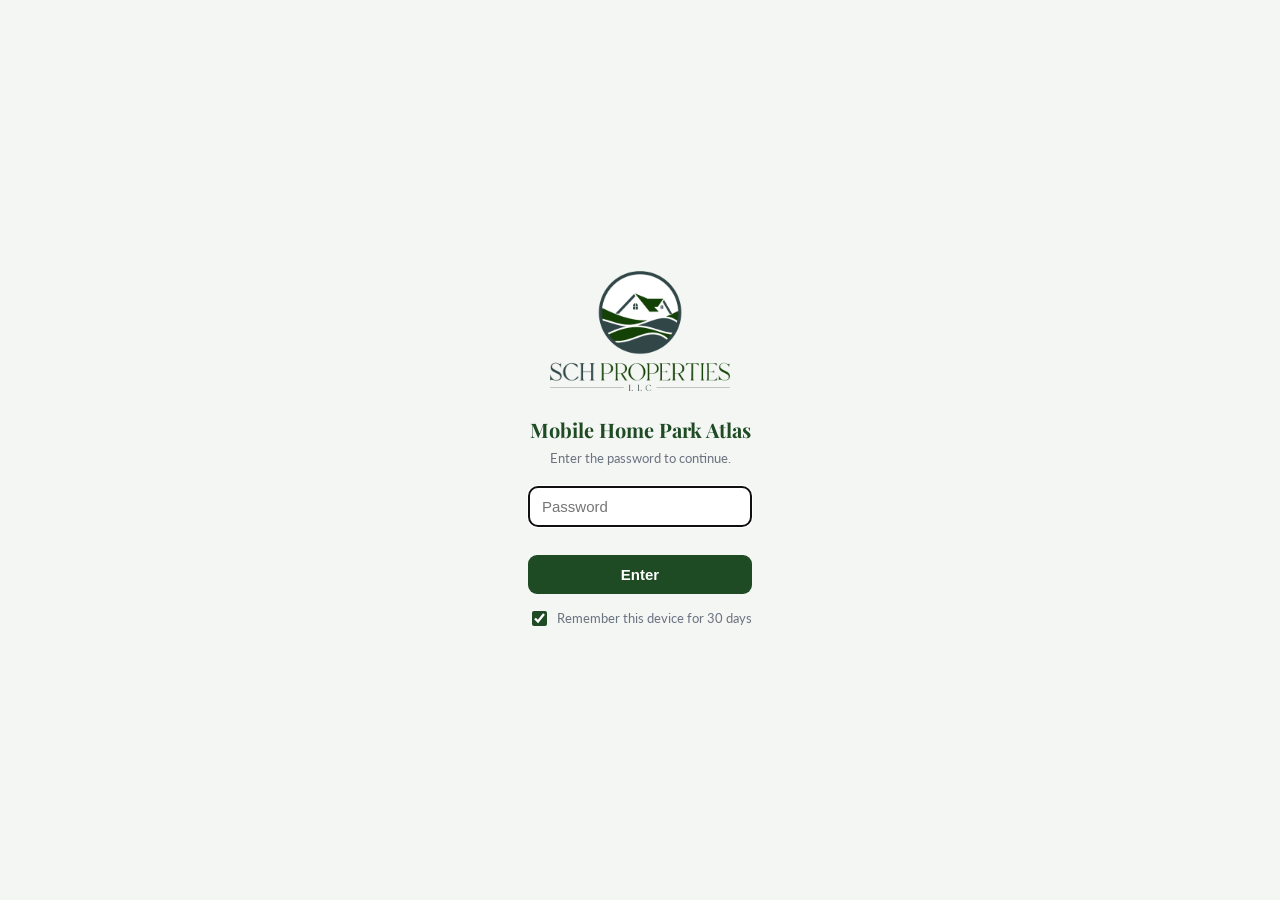
<file: docs/index.html>
<!doctype html>
<html lang="en">
<head>
<meta charset="utf-8">
<meta name="viewport" content="width=device-width, initial-scale=1">
<title>SCH Properties · MHP Atlas</title>
<link rel="icon" href="favicon.ico" sizes="any">
<link rel="apple-touch-icon" href="apple-touch-icon.png">
<link rel="stylesheet" href="style.css">
</head>
<body>
<div class="wrap">
  <header class="masthead">
    <div class="brand">
      <img class="logo" src="sch-logo.png" alt="SCH Properties LLC">
      <div class="brandtext">
        <h1>Mobile Home Park Atlas</h1>
        <div class="sub" id="sub">Monongalia County</div>
      </div>
    </div>
    <nav class="tabs">
      <a href="index.html" class="active">Table</a>
      <a href="map.html">Map</a>
    </nav>
  </header>

  <div id="banner"></div>

  <div class="controls">
    <input type="search" id="q" placeholder="Search owner, park name, address, parcel">
    <input type="search" id="state" list="states" placeholder="State" autocomplete="off">
    <datalist id="states"></datalist>
    <input type="search" id="county" list="counties" placeholder="County" autocomplete="off">
    <datalist id="counties"></datalist>
    <input type="search" id="city" list="cities" placeholder="Town" autocomplete="off">
    <datalist id="cities"></datalist>
    <input type="search" id="zip" list="zips" placeholder="ZIP" autocomplete="off">
    <datalist id="zips"></datalist>
    <button id="clear" type="button">Clear filters</button>
    <span class="count" id="count"></span>
  </div>

  <div class="tablewrap">
    <table id="tbl">
      <thead>
        <tr>
          <th data-k="park_name">Park <span class="arrow"></span></th>
          <th data-k="FullOwnerName">Owner <span class="arrow"></span></th>
          <th data-k="FullPhysicalAddress">Park address <span class="arrow"></span></th>
          <th data-k="city">Town <span class="arrow"></span></th>
          <th data-k="county">County <span class="arrow"></span></th>
          <th class="nowrap" data-k="zip">ZIP <span class="arrow"></span></th>
          <th class="num" data-k="lot_count">Lots <span class="arrow"></span></th>
        </tr>
      </thead>
      <tbody id="rows"></tbody>
    </table>
  </div>

  <p class="note" id="note"></p>
</div>

<script src="app.js"></script>
<script>
let PARKS = [];
let SHOWN = [];
let sortK = "lot_count", sortDir = -1;

function rowVal(p, k) {
  if (k === "deed") return deed(p);
  if (k === "county") return countyOf(p);
  if (k === "city") return cityOf(p);
  if (k === "zip") return zipOf(p);
  return p[k];
}

function render() {
  const q = document.getElementById("q").value.trim().toLowerCase();
  const fState = document.getElementById("state").value.trim().toLowerCase();
  const fCounty = document.getElementById("county").value.trim().toLowerCase();
  const fCity = document.getElementById("city").value.trim().toLowerCase();
  const fZip = document.getElementById("zip").value.trim().toLowerCase();
  const has = (val, field) => !val || (field || "").toLowerCase().includes(val);
  let rows = PARKS.filter(p => {
    if (!has(fState, stateOf(p))) return false;
    if (!has(fCounty, countyOf(p))) return false;
    if (!has(fCity, cityOf(p))) return false;
    if (!has(fZip, zipOf(p))) return false;
    if (!q) return true;
    return [p.park_name, p.FullOwnerName, p.FullPhysicalAddress, p.ParcelID, p.FullOwnerAddress,
            zipOf(p), cityOf(p), countyOf(p), p.edit_street]
      .some(v => (v || "").toLowerCase().includes(q));
  });
  rows.sort((a, b) => {
    let x = rowVal(a, sortK), y = rowVal(b, sortK);
    if (typeof x === "string" || typeof y === "string") {
      x = (x || "").toString().toLowerCase(); y = (y || "").toString().toLowerCase();
      return x < y ? -sortDir : x > y ? sortDir : 0;
    }
    return ((x || 0) - (y || 0)) * sortDir;
  });

  SHOWN = rows;
  const tb = document.getElementById("rows");
  tb.innerHTML = "";
  rows.forEach((p, i) => {
    const tr = document.createElement("tr");
    tr.dataset.i = i;
    tr.innerHTML = `
      <td class="parkname">${p.park_name ? p.park_name : "<span class='muted'>&mdash;</span>"}</td>
      <td class="owner col-owner">${p.FullOwnerName || ""}</td>
      <td class="col-addr">${displayAddress(p)}</td>
      <td class="col-town">${cityOf(p)}</td>
      <td class="col-county">${countyOf(p)}</td>
      <td class="num nowrap col-zip">${zipOf(p) || "<span class='muted'>&mdash;</span>"}</td>
      <td class="num col-lots">${num(p.lot_count)}</td>`;
    tb.appendChild(tr);
  });
  document.getElementById("count").textContent =
    `${rows.length} park${rows.length === 1 ? "" : "s"}`;
  markArrows();
}

function markArrows() {
  document.querySelectorAll("thead th").forEach(th => {
    const a = th.querySelector(".arrow");
    a.textContent = th.dataset.k === sortK ? (sortDir === 1 ? "\u25b2" : "\u25bc") : "";
  });
}

document.querySelectorAll("thead th").forEach(th => {
  th.addEventListener("click", () => {
    const k = th.dataset.k;
    if (k === sortK) sortDir *= -1;
    else { sortK = k; sortDir = (["park_name", "FullOwnerName", "FullPhysicalAddress", "city", "county", "zip"].includes(k)) ? 1 : -1; }
    render();
  });
});
document.getElementById("q").addEventListener("input", render);
["state", "county", "city", "zip"].forEach(id =>
  document.getElementById(id).addEventListener("input", render));
document.getElementById("clear").addEventListener("click", () => {
  ["q", "state", "county", "city", "zip"].forEach(id => (document.getElementById(id).value = ""));
  render();
});

document.getElementById("rows").addEventListener("click", (e) => {
  if (e.target.closest("a")) return;        // let the deed link do its thing
  const tr = e.target.closest("tr");
  if (!tr || tr.dataset.i === undefined) return;
  const p = SHOWN[+tr.dataset.i];
  if (p) openDetail(p);
});
document.addEventListener("keydown", (e) => { if (e.key === "Escape") closeDetail(); });

function fillList(datalistId, values) {
  const dl = document.getElementById(datalistId);
  values.filter(Boolean).sort().forEach(v => {
    const o = document.createElement("option");
    o.value = v;
    dl.appendChild(o);
  });
}

function fillFilters() {
  fillList("states", [...new Set(PARKS.map(stateOf))]);
  fillList("counties", [...new Set(PARKS.map(countyOf))]);
  fillList("cities", [...new Set(PARKS.map(cityOf))]);
  fillList("zips", [...new Set(PARKS.map(zipOf))]);
}

loadParks().then(fc => {
  PARKS = fc.features.map(f => f.properties);
  fillFilters();
  if (fc.meta) document.getElementById("sub").textContent =
    `${fc.meta.county || ""} County  \u00b7  built ${fc.meta.built || ""}`;
  if (isSample(fc)) document.getElementById("banner").innerHTML =
    `<div class="sample-banner">Sample data. Run <code>python fetch.py</code> to replace this with live Monongalia parcels.</div>`;
  document.getElementById("note").textContent =
    "Click any park for full details. Parks spanning multiple parcels are combined into one row, with lots and values summed. Lots = E-911 address points unless a verified count has been entered. Assessed values, deed/clerk lookup, and parcels are in each park's detail panel.";
  render();
}).catch(e => {
  document.getElementById("rows").innerHTML =
    `<tr><td colspan="7">Could not load parks.geojson. ${e.message}</td></tr>`;
});
</script>
</body>
</html>
</file>
<file: docs/style.css>
@import url('https://fonts.googleapis.com/css2?family=Playfair+Display:wght@600;700&family=Lato:wght@400;500;700&display=swap');

:root {
  --bg: #f4f6f3;
  --panel: #ffffff;
  --ink: #1c2a24;
  --muted: #5f6b62;
  --line: #e3e8e2;
  --line-soft: #eef1ed;
  --brand: #1e4a24;      /* SCH pine green (headlines, wordmark) */
  --slate: #33474a;      /* logo ring slate-green (dark UI bars) */
  --flag: #9c2f45;       /* SCH crimson accent (sale flag) */
  --flag-bg: #fbeef1;
  --flag-line: #eccdd4;
  --shadow: 0 1px 2px rgba(28,42,36,.05), 0 10px 30px rgba(28,42,36,.07);
}

* { box-sizing: border-box; }

html, body {
  margin: 0;
  background: var(--bg);
  color: var(--ink);
  font-family: 'Lato', -apple-system, BlinkMacSystemFont, 'Segoe UI', Roboto, sans-serif;
  font-size: 15px;
  line-height: 1.5;
  -webkit-font-smoothing: antialiased;
}

.wrap { max-width: 1200px; margin: 0 auto; padding: 30px 24px 72px; }

/* Masthead + brand lockup */
header.masthead {
  display: flex;
  align-items: center;
  justify-content: space-between;
  flex-wrap: wrap;
  gap: 16px;
  padding-bottom: 18px;
  margin-bottom: 24px;
  border-bottom: 2px solid var(--brand);
}
.brand { display: flex; align-items: center; gap: 18px; }
.brand .logo { height: 80px; width: auto; flex: none; }
.brandtext { padding-left: 18px; border-left: 1px solid var(--line); }
.masthead h1 {
  font-family: 'Playfair Display', Georgia, serif;
  font-size: 27px;
  font-weight: 700;
  letter-spacing: -0.01em;
  margin: 3px 0 2px;
  color: var(--brand);
}
.masthead .sub { color: var(--muted); font-size: 13px; }

nav.tabs { display: flex; gap: 6px; }
nav.tabs a {
  color: var(--muted);
  text-decoration: none;
  font-size: 14px;
  font-weight: 700;
  padding: 8px 16px;
  border-radius: 8px;
  transition: background .12s, color .12s;
}
nav.tabs a:hover { color: var(--ink); background: var(--line-soft); }
nav.tabs a.active { color: #fff; background: var(--brand); }

/* Controls */
.controls { display: flex; gap: 12px; align-items: center; margin-bottom: 16px; flex-wrap: wrap; }
.controls input[type="search"] {
  flex: 1;
  min-width: 240px;
  padding: 11px 14px;
  border: 1px solid var(--line);
  border-radius: 10px;
  font: inherit;
  font-size: 14px;
  background: var(--panel);
  transition: border-color .12s, box-shadow .12s;
}
.controls input[type="search"]:focus {
  outline: none;
  border-color: var(--brand);
  box-shadow: 0 0 0 3px rgba(30,74,36,.13);
}
.controls select {
  padding: 11px 14px;
  border: 1px solid var(--line);
  border-radius: 10px;
  font: inherit;
  font-size: 14px;
  background: var(--panel);
  color: var(--ink);
  cursor: pointer;
}
.controls select:focus {
  outline: none;
  border-color: var(--brand);
  box-shadow: 0 0 0 3px rgba(30,74,36,.13);
}
.controls .count { color: var(--muted); font-size: 13px; font-weight: 700; }

/* Table */
.tablewrap {
  overflow-x: auto;
  border: 1px solid var(--line);
  border-radius: 14px;
  background: var(--panel);
  box-shadow: var(--shadow);
}
table { border-collapse: collapse; width: 100%; font-size: 14px; }
thead th {
  text-align: left;
  font-weight: 700;
  font-size: 12.5px;
  color: #fff;
  background: var(--slate);
  padding: 13px 16px;
  white-space: nowrap;
  cursor: pointer;
  user-select: none;
  position: sticky;
  top: 0;
}
thead th:first-child { border-top-left-radius: 0; }
thead th .arrow { color: #cfe0d3; font-size: 10px; margin-left: 5px; }
tbody td { padding: 13px 16px; border-top: 1px solid var(--line-soft); vertical-align: top; }
tbody tr { transition: background .1s; }
tbody tr:hover { background: #f5f8f5; }

td.num, th.num { text-align: right; font-variant-numeric: tabular-nums; }
.owner { font-weight: 700; color: var(--ink); }
.parkname { font-weight: 700; color: var(--brand); }
.muted { color: var(--muted); font-weight: 400; }
.addr { color: var(--muted); font-size: 12.5px; margin-top: 2px; }

/* Sale flag: SCH crimson accent */
.flag {
  display: inline-block;
  font-size: 11px;
  font-weight: 700;
  color: var(--flag);
  background: var(--flag-bg);
  border: 1px solid var(--flag-line);
  border-radius: 20px;
  padding: 2px 10px;
  white-space: nowrap;
}

/* Map */
#map { height: 76vh; border: 1px solid var(--line); border-radius: 14px; box-shadow: var(--shadow); }
.leaflet-popup-content { font-size: 13.5px; line-height: 1.55; font-family: 'Lato', sans-serif; }
.leaflet-popup-content b { font-weight: 700; color: var(--brand); }
.legend {
  background: var(--panel);
  padding: 10px 13px;
  border: 1px solid var(--line);
  border-radius: 10px;
  font-size: 13px;
  line-height: 1.8;
  box-shadow: var(--shadow);
}
.legend .sw { display: inline-block; width: 12px; height: 12px; border-radius: 3px; margin-right: 7px; vertical-align: -1px; }

/* Notes + banners */
.note { color: var(--muted); font-size: 12.5px; margin-top: 14px; max-width: 900px; }
.sample-banner {
  background: var(--flag-bg);
  border: 1px solid var(--flag-line);
  color: #7a2439;
  border-radius: 10px;
  padding: 11px 14px;
  font-size: 13px;
  margin-bottom: 18px;
}

.nowrap { white-space: nowrap; }

.tablewrap a { color: var(--brand); text-decoration: none; font-weight: 600; }
.tablewrap a:hover { text-decoration: underline; }

/* Clickable rows + park detail panel */
tbody tr { cursor: pointer; }
.detail-overlay {
  position: fixed; inset: 0; background: rgba(20,30,25,.45);
  z-index: 9000; display: flex; justify-content: flex-end;
}
.detail-panel {
  background: var(--panel); width: min(480px, 100%); height: 100%;
  overflow-y: auto; box-shadow: -8px 0 30px rgba(0,0,0,.15); padding: 22px 24px 48px;
}
.detail-panel h2 {
  font-family: 'Playfair Display', Georgia, serif; color: var(--brand);
  font-size: 22px; margin: 0 0 2px;
}
.detail-close {
  float: right; font-size: 26px; color: var(--muted); line-height: 1;
  cursor: pointer; text-decoration: none;
}
.detail-owner { color: var(--ink); font-weight: 700; margin-bottom: 6px; }
.detail-grid {
  display: grid; grid-template-columns: 1fr 1fr; gap: 10px 18px; margin: 16px 0 4px;
}
.detail-grid .k { color: var(--muted); font-size: 12px; }
.detail-grid .v { font-weight: 600; font-variant-numeric: tabular-nums; margin-top: -4px; }
.detail-sec { margin-top: 18px; border-top: 1px solid var(--line); padding-top: 14px; }
.detail-sec h3 {
  font-size: 12px; color: var(--muted); text-transform: uppercase;
  letter-spacing: .04em; margin: 0 0 8px; font-weight: 700;
}
.detail-parcel { font-size: 13px; padding: 8px 0; border-top: 1px solid var(--line-soft); }
.detail-parcel:first-of-type { border-top: none; }
.detail-edit {
  display: inline-block; margin-top: 6px; background: var(--brand); color: #fff;
  padding: 11px 20px; border-radius: 9px; font-weight: 700; text-decoration: none;
  border: none; cursor: pointer; font-size: 14px; font-family: 'Lato', sans-serif;
}

/* Filter bar: wide search + compact type-ahead filters + clear button */
.controls #q { flex: 1; min-width: 240px; }
.controls input#state, .controls input#county, .controls input#city, .controls input#zip {
  flex: 0 0 auto; width: 132px; min-width: 0;
}
.controls input#zip { width: 96px; }
.controls #clear {
  flex: 0 0 auto; padding: 10px 14px; border: 1px solid var(--line);
  background: var(--panel); color: var(--muted); border-radius: 10px;
  font: inherit; font-size: 13px; font-weight: 700; cursor: pointer;
}
.controls #clear:hover { color: var(--brand); border-color: var(--brand); }

/* ---- Mobile: below 640px only. Desktop is unaffected. ---- */
@media (max-width: 640px) {
  .wrap { padding: 20px 14px 56px; }
  .brand .logo { height: 56px; }
  .masthead h1 { font-size: 21px; }
  .brandtext { padding-left: 12px; }

  /* Filter bar stacks: full-width search, filters two-up */
  .controls { gap: 8px; }
  .controls #q { flex: 1 1 100%; min-width: 0; }
  .controls input#state, .controls input#county,
  .controls input#city, .controls input#zip { flex: 1 1 44%; width: auto; }
  .controls #clear { flex: 1 1 44%; }
  .controls .count { flex: 1 1 100%; }

  /* Table becomes stacked cards */
  .tablewrap { border: none; box-shadow: none; background: transparent; overflow: visible; }
  table, tbody, tr, td { display: block; width: 100%; }
  thead { display: none; }
  tbody tr {
    background: var(--panel); border: 1px solid var(--line); border-radius: 12px;
    box-shadow: var(--shadow); margin-bottom: 12px; padding: 14px 16px;
  }
  tbody tr:hover { background: var(--panel); }
  tbody td { border: none; padding: 2px 0; text-align: left; }
  td.num, th.num { text-align: left; }

  td.parkname { font-size: 18px; margin-bottom: 3px; }
  td.col-addr { color: var(--muted); font-size: 14px; }
  td.col-town::before { content: "Town: "; color: var(--muted); }
  td.col-lots::before { content: "Lots: "; color: var(--muted); }
  td.col-lots { margin-top: 4px; font-weight: 700; }

  /* Hidden on the card, still shown in the detail panel */
  td.col-owner, td.col-county, td.col-zip { display: none; }
}
</file>
